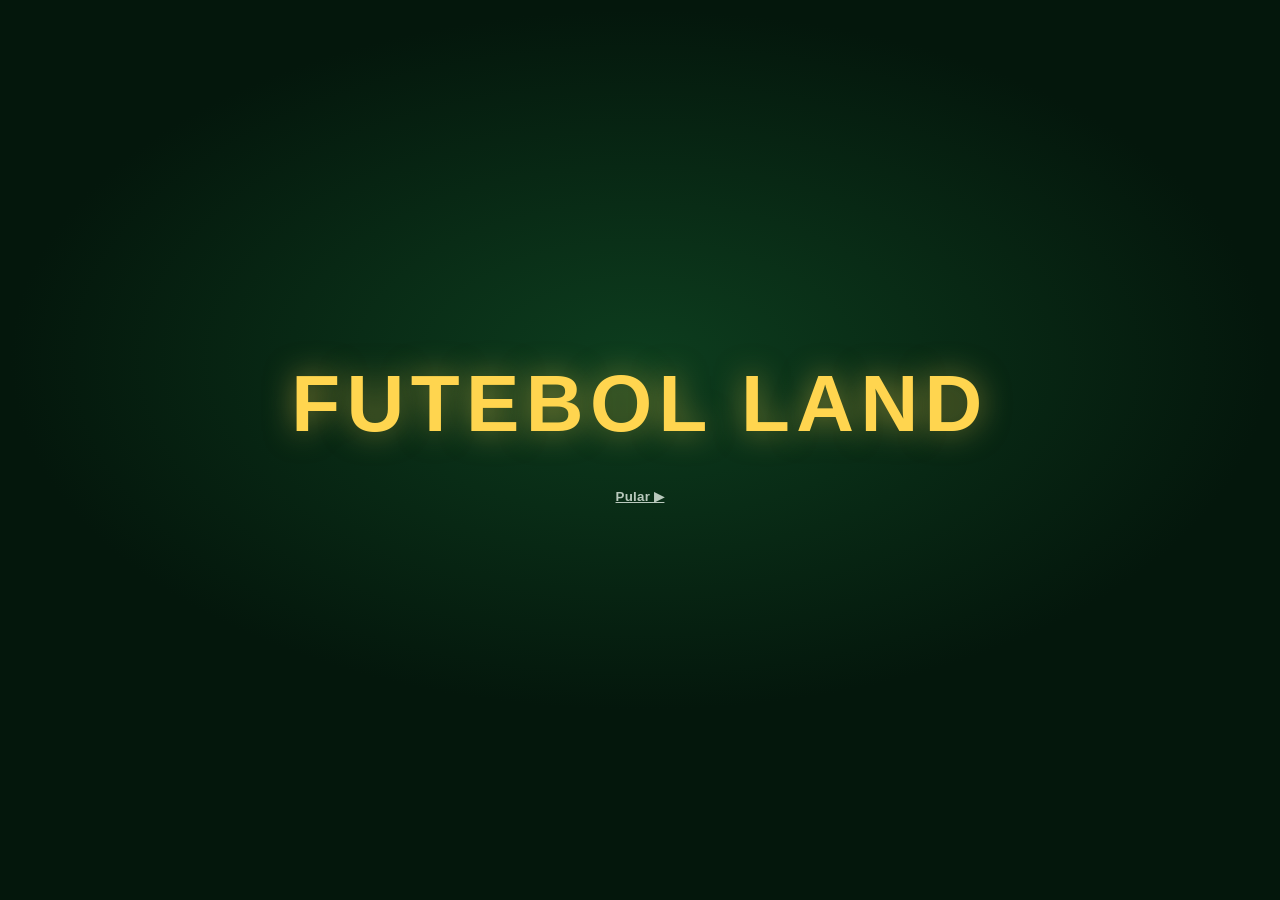
<file: index.html>
<!doctype html>
<html lang="pt-BR">
<head>
  <meta charset="UTF-8" />
  <meta name="viewport" content="width=device-width, initial-scale=1.0" />
  <title>Futebol Land</title>
  <meta name="description" content="Futebol Land — crie seu clube, jogue partidas e viva uma carreira no futebol, direto do navegador." />
  <link rel="icon" href="data:image/svg+xml,<svg xmlns=%22http://www.w3.org/2000/svg%22 viewBox=%220 0 100 100%22><text y=%22.9em%22 font-size=%2290%22>⚽</text></svg>" />
  <link rel="stylesheet" href="css/style.css" />
</head>
<body>

  <!-- ===================== SPLASH ===================== -->
  <section id="screen-splash" class="screen active">
    <div class="splash-wrap">
      <div class="splash-stage stage-logo">FUTEBOL LAND</div>
      <button id="splash-skip" class="btn-link">Pular ▶</button>
    </div>
  </section>

  <!-- ===================== MAIN MENU ===================== -->
  <section id="screen-main-menu" class="screen">
    <div class="menu-wrap">
      <h1 class="game-title">FUTEBOL LAND</h1>
      <p class="game-subtitle">Aperte START para jogar</p>
      <nav class="menu-list">
        <a href="arena.html" class="menu-btn menu-btn-highlight">⚽ Jogar Agora (Arcade)</a>
        <button id="menu-career" class="menu-btn">Modo Carreira</button>
        <button id="menu-create-club" class="menu-btn">Crie seu Clube</button>
        <button id="menu-quick-match" class="menu-btn">Jogo Rápido (simulado)</button>
        <button id="menu-online" class="menu-btn">Online</button>
        <button id="menu-tournaments" class="menu-btn">Torneios</button>
        <button id="menu-training" class="menu-btn">Treino</button>
        <button id="menu-settings" class="menu-btn">Configurações</button>
        <button id="menu-credits" class="menu-btn">Créditos</button>
        <button id="menu-exit" class="menu-btn menu-btn-quiet">Sair</button>
      </nav>
      <p id="menu-exit-note" class="menu-exit-note" hidden>Obrigado por jogar Futebol Land! Você pode fechar esta aba quando quiser. ⚽</p>
    </div>
  </section>

  <!-- ===================== QUICK MATCH ===================== -->
  <section id="screen-quick-match" class="screen">
    <div class="screen-wrap">
      <header class="screen-header">
        <h2>Jogo Rápido</h2>
      </header>

      <div class="qm-setup">
        <div class="qm-picker">
          <div class="qm-team-picker">
            <div id="qm-home-preview" class="team-preview"></div>
            <label for="qm-home">Time da Casa</label>
            <select id="qm-home"></select>
          </div>
          <div class="qm-vs">×</div>
          <div class="qm-team-picker">
            <div id="qm-away-preview" class="team-preview"></div>
            <label for="qm-away">Time Visitante</label>
            <select id="qm-away"></select>
          </div>
        </div>
        <div class="screen-actions">
          <button id="qm-start" class="btn-primary">Apitar Início ⚽</button>
          <button id="qm-back-setup" class="btn-secondary">Voltar</button>
        </div>
      </div>

      <div class="qm-live" hidden>
        <div class="scoreboard">
          <div class="scoreboard-team">
            <span id="qm-name-home">—</span>
            <span id="qm-score-home">0</span>
          </div>
          <div id="qm-clock" class="scoreboard-clock">0'</div>
          <div class="scoreboard-team">
            <span id="qm-score-away">0</span>
            <span id="qm-name-away">—</span>
          </div>
        </div>
        <div id="qm-log" class="match-log"></div>
        <div class="screen-actions">
          <button id="qm-speed" class="btn-secondary">Velocidade x1</button>
          <button id="qm-skip" class="btn-secondary">Pular para o fim</button>
          <button id="qm-rematch" class="btn-primary" hidden>Nova Partida</button>
          <button id="qm-back-live" class="btn-secondary">Voltar</button>
        </div>
      </div>
    </div>
  </section>

  <!-- ===================== CREATE CLUB ===================== -->
  <section id="screen-create-club" class="screen">
    <div class="screen-wrap">
      <header class="screen-header">
        <h2>Crie seu Clube</h2>
      </header>

      <form id="create-club-form" class="cc-grid">
        <div class="cc-fields">
          <label>Nome do clube
            <input id="cc-name" type="text" maxlength="30" required placeholder="Ex: Vini FC" />
          </label>
          <label>Cidade
            <input id="cc-city" type="text" maxlength="24" placeholder="Ex: Nova Esperança" />
          </label>
          <label>País
            <select id="cc-country"></select>
          </label>
          <label>Estádio
            <input id="cc-stadium" type="text" maxlength="30" placeholder="Ex: Arena Vini" />
          </label>
          <div class="cc-colors">
            <label>Cor primária <input id="cc-primary" type="color" value="#1b5e20" /></label>
            <label>Cor secundária <input id="cc-secondary" type="color" value="#ffd600" /></label>
          </div>
          <label>Escudo
            <div id="cc-emblem-picker" class="emblem-picker"></div>
          </label>
          <label>Força do elenco: <span id="cc-strength-label">70</span>
            <input id="cc-strength" type="range" min="45" max="90" value="70" />
          </label>
          <div class="screen-actions">
            <button type="submit" class="btn-primary">Fundar Clube</button>
            <button type="button" id="cc-back" class="btn-secondary">Voltar</button>
          </div>
        </div>
        <div class="cc-preview-col">
          <div id="cc-preview" class="team-preview big"></div>
          <p class="muted">Pré-visualização do escudo</p>
        </div>
      </form>

      <h3>Meus Clubes</h3>
      <div id="cc-list" class="club-list"></div>
    </div>
  </section>

  <!-- ===================== CAREER ===================== -->
  <section id="screen-career" class="screen">
    <div class="screen-wrap">
      <header class="screen-header">
        <h2>Modo Carreira</h2>
      </header>

      <div class="career-setup">
        <label>Escolha seu clube
          <select id="career-club"></select>
        </label>
        <label>Campeonato
          <select id="career-competition"></select>
        </label>
        <label>Nome do técnico
          <input id="career-manager-name" type="text" maxlength="24" placeholder="Seu nome" />
        </label>
        <div class="screen-actions">
          <button id="career-start" class="btn-primary">Começar Carreira</button>
          <button id="career-back-setup" class="btn-secondary">Voltar</button>
        </div>
      </div>

      <div class="career-dashboard" hidden>
        <div id="career-club-header" class="career-club-header"></div>
        <p id="career-season-info" class="career-info"></p>
        <p id="career-money-info" class="career-info"></p>
        <p id="career-fixture-info" class="career-info career-fixture"></p>
        <div class="screen-actions">
          <button id="career-play-round" class="btn-primary">Jogar Rodada</button>
          <button id="career-new" class="btn-secondary">Nova Carreira</button>
          <button id="career-back-dashboard" class="btn-secondary">Voltar ao Menu</button>
        </div>

        <div id="career-league-view">
          <h3>Classificação</h3>
          <div class="table-scroll">
            <table class="standings-table">
              <thead>
                <tr><th>#</th><th>Clube</th><th>J</th><th>V</th><th>E</th><th>D</th><th>GP</th><th>GC</th><th>SG</th><th>Pts</th></tr>
              </thead>
              <tbody id="career-standings-body"></tbody>
            </table>
          </div>
        </div>

        <div id="career-groups-view" hidden>
          <h3>Fase de Grupos</h3>
          <div id="career-groups" class="career-groups"></div>
        </div>

        <div id="career-bracket-view" hidden>
          <h3 id="career-bracket-title">Mata-mata</h3>
          <div id="career-bracket" class="career-bracket"></div>
        </div>

        <div class="career-columns">
          <div id="career-history-col">
            <h3>Últimas rodadas</h3>
            <div id="career-history" class="career-history"></div>
          </div>
          <div>
            <h3>Taças</h3>
            <div id="career-trophies" class="career-trophies"></div>
          </div>
        </div>
      </div>

      <div class="career-match" hidden>
        <div class="scoreboard">
          <div class="scoreboard-team">
            <span id="career-name-home">—</span>
            <span id="career-score-home">0</span>
          </div>
          <div id="career-clock" class="scoreboard-clock">0'</div>
          <div class="scoreboard-team">
            <span id="career-score-away">0</span>
            <span id="career-name-away">—</span>
          </div>
        </div>
        <div id="career-log" class="match-log"></div>
        <div class="screen-actions">
          <button id="career-match-skip" class="btn-secondary">Pular para o fim</button>
          <button id="career-match-continue" class="btn-primary" hidden>Continuar</button>
        </div>
      </div>
    </div>
  </section>

  <!-- ===================== ONLINE (stub) ===================== -->
  <section id="screen-online" class="screen">
    <div class="screen-wrap stub-screen">
      <header class="screen-header"><h2>Online</h2></header>
      <p>🌐 O modo online (partidas contra outros jogadores, clubes online, ranking e temporadas) está planejado no design original do FutebolLand, mas depende de um servidor multiplayer que este site ainda não tem.</p>
      <p class="muted">Estruturas previstas: Matchmaking, FriendSystem, ClubOnline, ChatSystem, RankingSystem, SeasonSystem, TournamentSystem, AntiCheat.</p>
      <div class="screen-actions">
        <button class="btn-secondary back-to-menu">Voltar</button>
      </div>
    </div>
  </section>

  <!-- ===================== TOURNAMENTS (stub) ===================== -->
  <section id="screen-tournaments" class="screen">
    <div class="screen-wrap stub-screen">
      <header class="screen-header"><h2>Torneios</h2></header>
      <p>🏆 Em breve: dispute a <strong>Copa Futebol Land</strong> em chaveamento eliminatório entre todos os clubes do banco de dados (incluindo os que você criar).</p>
      <div class="screen-actions">
        <button class="btn-secondary back-to-menu">Voltar</button>
      </div>
    </div>
  </section>

  <!-- ===================== TRAINING (stub) ===================== -->
  <section id="screen-training" class="screen">
    <div class="screen-wrap stub-screen">
      <header class="screen-header"><h2>Treino</h2></header>
      <p>🏃 Em breve: sessões de treino para evoluir os atributos dos seus jogadores (ritmo, finalização, passe, drible, defesa e físico) entre as rodadas da Carreira.</p>
      <div class="screen-actions">
        <button class="btn-secondary back-to-menu">Voltar</button>
      </div>
    </div>
  </section>

  <!-- ===================== SETTINGS ===================== -->
  <section id="screen-settings" class="screen">
    <div class="screen-wrap">
      <header class="screen-header"><h2>Configurações</h2></header>

      <label class="setting-row">Volume da música: <span id="set-music-label">70%</span>
        <input id="set-music" type="range" min="0" max="100" value="70" />
      </label>
      <label class="setting-row">Volume dos efeitos: <span id="set-sfx-label">80%</span>
        <input id="set-sfx" type="range" min="0" max="100" value="80" />
      </label>

      <p class="setting-row">Dificuldade</p>
      <div id="set-difficulty-ladder" class="difficulty-ladder"></div>

      <div class="screen-actions">
        <button id="set-back" class="btn-primary">Voltar</button>
        <button id="set-reset" class="btn-secondary danger">Apagar todos os dados salvos</button>
      </div>
    </div>
  </section>

  <!-- ===================== CREDITS ===================== -->
  <section id="screen-credits" class="screen">
    <div class="screen-wrap stub-screen">
      <header class="screen-header"><h2>Créditos</h2></header>
      <p><strong>Futebol Land</strong> — versão site, adaptada da estrutura original do projeto em Unity.</p>
      <ul class="credits-list">
        <li>Design &amp; Concept — Vini</li>
        <li>Engenharia do site &amp; simulação de partidas — Claude</li>
        <li>Menu, Carreira, Criação de Clube, Jogo Rápido, Banco de Dados</li>
      </ul>
      <p class="muted">Estrutura original: Assets, Scripts (Menu, Career, OpenWorld, Clubs, Players, Match, Online, Save), Scenes e Database, mantidos como referência de arquitetura para esta versão web.</p>
      <div class="screen-actions">
        <button class="btn-secondary back-to-menu">Voltar</button>
      </div>
    </div>
  </section>

  <script type="module" src="js/main.js"></script>
</body>
</html>
</file>
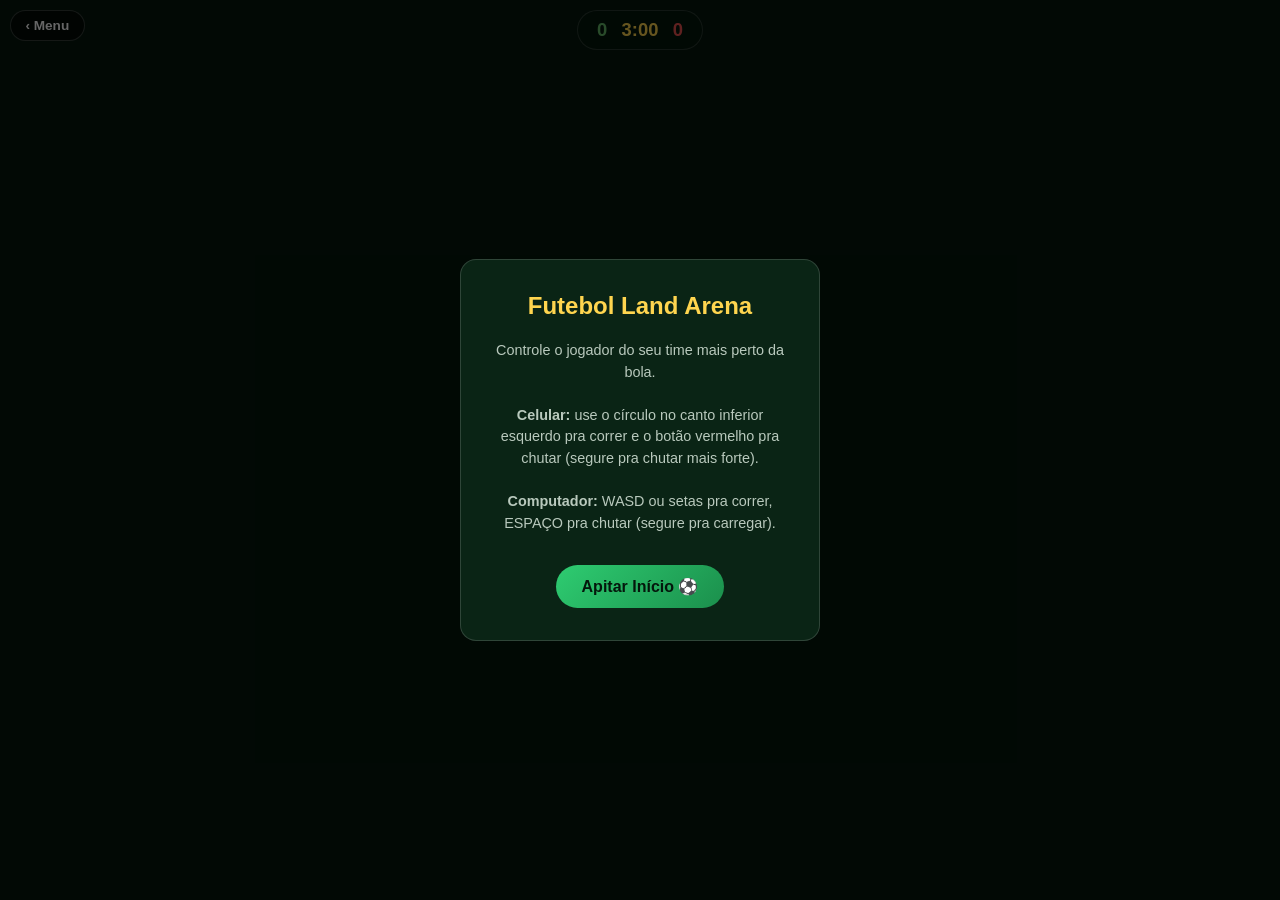
<file: arena.html>
<!doctype html>
<html lang="pt-BR">
<head>
  <meta charset="UTF-8" />
  <meta name="viewport" content="width=device-width, initial-scale=1.0, viewport-fit=cover, user-scalable=no" />
  <title>Futebol Land Arena</title>
  <meta name="description" content="Futebol Land Arena — futebol arcade em tempo real, direto do navegador." />
  <link rel="icon" href="data:image/svg+xml,<svg xmlns=%22http://www.w3.org/2000/svg%22 viewBox=%220 0 100 100%22><text y=%22.9em%22 font-size=%2290%22>⚽</text></svg>" />
  <style>
    :root { color-scheme: dark; }
    * { box-sizing: border-box; -webkit-tap-highlight-color: transparent; }
    html, body {
      margin: 0; padding: 0; width: 100%; height: 100%;
      background: #04170c; overflow: hidden; overscroll-behavior: none;
      font-family: "Segoe UI", Roboto, Arial, sans-serif; color: #eef7f0;
      touch-action: none;
    }
    #stage {
      position: relative; width: 100vw; height: 100dvh;
      display: flex; align-items: center; justify-content: center;
    }
    canvas { display: block; width: 100%; height: 100%; touch-action: none; }

    .hud {
      position: absolute; top: 0; left: 0; right: 0;
      display: flex; justify-content: center; padding-top: 10px;
      pointer-events: none;
    }
    .scoreboard {
      background: rgba(4, 23, 12, 0.82);
      border: 1px solid rgba(255,255,255,0.15);
      border-radius: 999px;
      padding: 0.5rem 1.2rem;
      display: flex; align-items: center; gap: 0.9rem;
      font-weight: 800; font-size: 1.15rem;
      backdrop-filter: blur(4px);
    }
    .scoreboard .home { color: #66bb6a; }
    .scoreboard .away { color: #ef5350; }
    .scoreboard .clock { color: #ffd54f; font-variant-numeric: tabular-nums; }

    #back-btn {
      position: absolute; top: 10px; left: 10px;
      background: rgba(0,0,0,0.5); color: #fff; border: 1px solid rgba(255,255,255,0.2);
      border-radius: 999px; padding: 0.45rem 0.9rem; font-weight: 700; font-size: 0.85rem;
      text-decoration: none;
    }

    .joystick-base {
      position: absolute; bottom: 26px; left: 26px;
      width: 110px; height: 110px; border-radius: 50%;
      background: rgba(255,255,255,0.08);
      border: 2px solid rgba(255,255,255,0.3);
      touch-action: none;
    }
    .joystick-knob {
      position: absolute; top: 50%; left: 50%;
      width: 48px; height: 48px; border-radius: 50%;
      background: rgba(46, 204, 113, 0.85);
      border: 2px solid #fff;
      transform: translate(-50%, -50%);
      pointer-events: none;
    }
    .kick-btn {
      position: absolute; bottom: 34px; right: 30px;
      width: 84px; height: 84px; border-radius: 50%;
      background: rgba(229, 57, 53, 0.75);
      border: 2px solid #fff; color: #fff; font-weight: 800; font-size: 0.85rem;
      touch-action: none; display: flex; align-items: center; justify-content: center;
      text-align: center; line-height: 1.1;
    }
    .kick-btn.pressed { background: rgba(255, 213, 79, 0.9); color: #04170c; }

    .touch-only { display: none; }
    @media (pointer: coarse) {
      .touch-only { display: block; }
    }

    .overlay {
      position: absolute; inset: 0; display: flex; align-items: center; justify-content: center;
      background: rgba(0,0,0,0.6); text-align: center; padding: 1.5rem;
    }
    .overlay-card {
      background: #0a2415; border: 1px solid rgba(255,255,255,0.15); border-radius: 16px;
      padding: 2rem 1.75rem; max-width: 360px;
    }
    .overlay h2 { margin-top: 0; color: #ffd54f; }
    .overlay p { color: #b9c9bd; font-size: 0.9rem; line-height: 1.5; }
    .overlay button {
      margin-top: 1rem; border: none; border-radius: 999px; padding: 0.75rem 1.6rem;
      font-weight: 800; background: linear-gradient(135deg, #2ecc71, #1b8f4c); color: #04170c;
      font-size: 1rem;
    }
    [hidden] { display: none !important; }

    .rotate-overlay {
      position: fixed; inset: 0; z-index: 50;
      background: #04170c;
      display: none;
      align-items: center; justify-content: center;
      text-align: center; padding: 2rem;
    }
    .rotate-overlay .icon {
      font-size: 3.5rem;
      display: block;
      margin-bottom: 1rem;
      animation: rotate-hint 1.6s ease-in-out infinite;
    }
    .rotate-overlay p {
      color: #b9c9bd; font-size: 1rem; max-width: 280px; margin: 0 auto;
    }
    @keyframes rotate-hint {
      0%, 100% { transform: rotate(0deg); }
      50% { transform: rotate(90deg); }
    }
    @media (orientation: portrait) and (max-width: 900px) {
      .rotate-overlay { display: flex; }
      #stage { visibility: hidden; }
    }
  </style>
</head>
<body>
  <div class="rotate-overlay" id="rotate-overlay">
    <div>
      <span class="icon">📱</span>
      <p>Gire seu celular na horizontal pra jogar. O campo fica bem melhor assim!</p>
    </div>
  </div>

  <div id="stage">
    <canvas id="canvas"></canvas>

    <a href="index.html" id="back-btn">‹ Menu</a>

    <div class="hud">
      <div class="scoreboard">
        <span class="home" id="score-home">0</span>
        <span class="clock" id="clock">3:00</span>
        <span class="away" id="score-away">0</span>
      </div>
    </div>

    <div class="joystick-base touch-only" id="joy-base">
      <div class="joystick-knob" id="joy-knob"></div>
    </div>
    <div class="kick-btn touch-only" id="kick-btn">CHUTAR</div>

    <div class="overlay" id="start-overlay">
      <div class="overlay-card">
        <h2>Futebol Land Arena</h2>
        <p>
          Controle o jogador do seu time mais perto da bola.<br /><br />
          <strong>Celular:</strong> use o círculo no canto inferior esquerdo pra correr e o botão vermelho pra chutar (segure pra chutar mais forte).<br /><br />
          <strong>Computador:</strong> WASD ou setas pra correr, ESPAÇO pra chutar (segure pra carregar).
        </p>
        <button id="start-btn">Apitar Início ⚽</button>
      </div>
    </div>

    <div class="overlay" id="end-overlay" hidden>
      <div class="overlay-card">
        <h2 id="end-title">Fim de jogo!</h2>
        <p id="end-score"></p>
        <button id="restart-btn">Jogar de novo</button>
      </div>
    </div>
  </div>

  <script type="module" src="js/arcade/main.js"></script>
</body>
</html>
</file>
<file: css/style.css>
:root {
  --pitch-dark: #04170c;
  --pitch: #0c2f18;
  --pitch-light: #145c2c;
  --accent: #2ecc71;
  --accent-dark: #1b8f4c;
  --gold: #ffd54f;
  --red: #e53935;
  --ink: #eef7f0;
  --ink-dim: #b9c9bd;
  --panel: rgba(6, 26, 14, 0.82);
  --panel-solid: #0a2415;
  --border: rgba(255, 255, 255, 0.12);
  --radius: 14px;
  font-size: 16px;
}

* {
  box-sizing: border-box;
}

html, body {
  margin: 0;
  padding: 0;
  min-height: 100%;
}

body {
  font-family: "Segoe UI", Roboto, "Helvetica Neue", Arial, sans-serif;
  color: var(--ink);
  background:
    radial-gradient(1200px 700px at 50% -10%, #123d20 0%, transparent 60%),
    repeating-linear-gradient(
      90deg,
      var(--pitch) 0px,
      var(--pitch) 60px,
      var(--pitch-light) 60px,
      var(--pitch-light) 120px
    );
  background-attachment: fixed;
  min-height: 100vh;
}

button {
  font-family: inherit;
  cursor: pointer;
}

a {
  color: var(--accent);
}

/* ===================== SCREENS ===================== */
.screen {
  display: none;
  min-height: 100vh;
  padding: 2rem 1.25rem 4rem;
  animation: fadeIn 0.35s ease;
}
.screen.active {
  display: block;
}

@keyframes fadeIn {
  from { opacity: 0; transform: translateY(6px); }
  to { opacity: 1; transform: translateY(0); }
}

.screen-wrap {
  max-width: 900px;
  margin: 0 auto;
  background: var(--panel);
  border: 1px solid var(--border);
  border-radius: var(--radius);
  padding: 1.75rem;
  backdrop-filter: blur(6px);
  box-shadow: 0 20px 50px rgba(0,0,0,0.35);
}

.screen-header {
  border-bottom: 2px solid var(--accent-dark);
  padding-bottom: 0.75rem;
  margin-bottom: 1.25rem;
}
.screen-header h2 {
  margin: 0;
  letter-spacing: 0.04em;
  text-transform: uppercase;
  color: var(--gold);
}

.screen-actions {
  display: flex;
  gap: 0.75rem;
  flex-wrap: wrap;
  margin-top: 1.25rem;
}

.muted {
  color: var(--ink-dim);
  font-size: 0.9rem;
}

/* ===================== BUTTONS ===================== */
.btn-primary, .btn-secondary, .btn-small, .btn-link {
  border-radius: 999px;
  border: none;
  padding: 0.75rem 1.5rem;
  font-weight: 700;
  letter-spacing: 0.02em;
  transition: transform 0.12s ease, box-shadow 0.12s ease, filter 0.12s ease;
}
.btn-primary {
  background: linear-gradient(135deg, var(--accent), var(--accent-dark));
  color: #04170c;
  box-shadow: 0 8px 20px rgba(46, 204, 113, 0.35);
}
.btn-secondary {
  background: rgba(255,255,255,0.08);
  color: var(--ink);
  border: 1px solid var(--border);
}
.btn-secondary.danger, .btn-small.danger {
  border-color: rgba(229, 57, 53, 0.6);
  color: #ff8a80;
}
.btn-small {
  padding: 0.4rem 0.9rem;
  font-size: 0.8rem;
  background: rgba(255,255,255,0.08);
  color: var(--ink);
}
.btn-primary:hover, .btn-secondary:hover, .btn-small:hover {
  transform: translateY(-2px);
  filter: brightness(1.08);
}
.btn-link {
  background: none;
  color: var(--ink-dim);
  text-decoration: underline;
  padding: 0.4rem 0.6rem;
}

/* ===================== SPLASH ===================== */
#screen-splash {
  background:
    radial-gradient(900px 500px at 50% 40%, #0d3d1e 0%, #04170c 70%);
}
#screen-splash.active {
  display: flex;
  align-items: center;
  justify-content: center;
}
.splash-wrap {
  text-align: center;
}
.splash-stage {
  font-size: clamp(1.4rem, 5vw, 3rem);
  font-weight: 800;
  letter-spacing: 0.08em;
  text-transform: uppercase;
  color: var(--gold);
  text-shadow: 0 0 30px rgba(255, 213, 79, 0.5);
  min-height: 4rem;
  animation: pulse 1.1s ease-in-out infinite;
}
.stage-logo { color: var(--gold); font-size: clamp(2.2rem, 8vw, 5rem); }
.stage-crowd { color: var(--accent); }
.stage-stadium { color: #fff59d; }
.stage-players { color: var(--accent); }

@keyframes pulse {
  0%, 100% { transform: scale(1); opacity: 1; }
  50% { transform: scale(1.03); opacity: 0.85; }
}

.splash-wrap .btn-link {
  margin-top: 2rem;
}

/* ===================== MAIN MENU ===================== */
#screen-main-menu {
  display: none;
  align-items: center;
  justify-content: center;
}
#screen-main-menu.active {
  display: flex;
}
.menu-wrap {
  text-align: center;
  width: 100%;
  max-width: 420px;
}
.game-title {
  font-size: clamp(2.2rem, 8vw, 3.4rem);
  margin: 0;
  letter-spacing: 0.1em;
  color: var(--gold);
  text-shadow: 0 0 24px rgba(255, 213, 79, 0.45);
}
.game-subtitle {
  color: var(--ink-dim);
  margin-top: 0.25rem;
  margin-bottom: 2rem;
  letter-spacing: 0.05em;
}
.menu-list {
  display: flex;
  flex-direction: column;
  gap: 0.6rem;
}
.menu-btn {
  display: block;
  background: var(--panel-solid);
  border: 1px solid var(--border);
  color: var(--ink);
  padding: 0.85rem 1rem;
  border-radius: 10px;
  font-size: 1.05rem;
  font-weight: 600;
  letter-spacing: 0.03em;
  text-align: center;
  text-decoration: none;
  transition: transform 0.12s ease, background 0.12s ease, border-color 0.12s ease;
}
.menu-btn:hover {
  transform: translateX(4px);
  background: rgba(46, 204, 113, 0.18);
  border-color: var(--accent);
}
.menu-btn-quiet {
  opacity: 0.75;
  margin-top: 0.5rem;
}
.menu-btn-highlight {
  background: linear-gradient(135deg, var(--accent), var(--accent-dark));
  color: #04170c;
  border-color: transparent;
  font-weight: 800;
  box-shadow: 0 8px 20px rgba(46, 204, 113, 0.35);
}
.menu-btn-highlight:hover {
  background: linear-gradient(135deg, var(--accent), var(--accent-dark));
  filter: brightness(1.08);
}
.menu-exit-note {
  margin-top: 1rem;
  color: var(--gold);
}

/* ===================== FORMS ===================== */
label {
  display: block;
  margin-bottom: 1rem;
  font-weight: 600;
  color: var(--ink-dim);
  font-size: 0.9rem;
}
input[type="text"], input[type="number"], select {
  display: block;
  width: 100%;
  margin-top: 0.35rem;
  padding: 0.6rem 0.75rem;
  border-radius: 8px;
  border: 1px solid var(--border);
  background: rgba(255,255,255,0.06);
  color: var(--ink);
  font-size: 1rem;
}
input[type="range"] {
  width: 100%;
  margin-top: 0.5rem;
  accent-color: var(--accent);
}
input[type="color"] {
  width: 3rem;
  height: 2.2rem;
  border: none;
  background: none;
  vertical-align: middle;
  margin-left: 0.5rem;
}
select {
  appearance: none;
}

/* ===================== QUICK MATCH ===================== */
.qm-picker {
  display: flex;
  align-items: center;
  justify-content: center;
  gap: 1.5rem;
  flex-wrap: wrap;
  text-align: center;
}
.qm-team-picker {
  flex: 1;
  min-width: 180px;
}
.qm-vs {
  font-size: 1.8rem;
  color: var(--gold);
  font-weight: 800;
}
.team-preview {
  display: flex;
  justify-content: center;
  margin-bottom: 0.5rem;
}
.team-preview.big svg {
  width: 130px;
  height: 130px;
}

.scoreboard {
  display: flex;
  align-items: center;
  justify-content: space-between;
  background: var(--panel-solid);
  border: 1px solid var(--border);
  border-radius: 10px;
  padding: 1rem 1.25rem;
  margin-bottom: 1rem;
  gap: 1rem;
}
.scoreboard-team {
  flex: 1;
  display: flex;
  align-items: center;
  gap: 0.75rem;
  font-weight: 700;
  font-size: 1.1rem;
}
.scoreboard-team span:last-child {
  font-size: 1.6rem;
  color: var(--gold);
  min-width: 1.6rem;
  text-align: center;
}
.scoreboard-team:last-child {
  justify-content: flex-end;
}
.scoreboard-clock {
  font-weight: 800;
  color: var(--accent);
  font-size: 1.2rem;
  min-width: 3rem;
  text-align: center;
}

.match-log {
  height: 260px;
  overflow-y: auto;
  background: rgba(0,0,0,0.35);
  border: 1px solid var(--border);
  border-radius: 10px;
  padding: 0.75rem 1rem;
  font-size: 0.92rem;
  display: flex;
  flex-direction: column;
  gap: 0.35rem;
}
.log-line {
  padding: 0.25rem 0.4rem;
  border-radius: 6px;
  border-left: 3px solid transparent;
}
.log-line.log-gol {
  color: var(--gold);
  background: rgba(255, 213, 79, 0.1);
  border-left-color: var(--gold);
  font-weight: 700;
}
.log-line.log-amarelo { border-left-color: #fdd835; }
.log-line.log-vermelho { border-left-color: var(--red); color: #ff8a80; }
.log-line.log-fim { color: var(--accent); font-weight: 700; }
.log-line.log-apito, .log-line.log-intervalo { color: var(--ink-dim); font-style: italic; }

/* ===================== CREATE CLUB ===================== */
.cc-grid {
  display: grid;
  grid-template-columns: 2fr 1fr;
  gap: 2rem;
}
.cc-colors {
  display: flex;
  gap: 1.5rem;
}
.cc-colors label {
  display: flex;
  align-items: center;
  gap: 0.5rem;
}
.cc-preview-col {
  display: flex;
  flex-direction: column;
  align-items: center;
  justify-content: flex-start;
  padding-top: 1rem;
}
.emblem-picker {
  display: flex;
  gap: 0.5rem;
  flex-wrap: wrap;
  margin-top: 0.5rem;
}
.emblem-choice {
  background: rgba(255,255,255,0.06);
  border: 2px solid transparent;
  border-radius: 8px;
  padding: 0.25rem;
}
.emblem-choice.selected {
  border-color: var(--accent);
}
.club-list {
  display: flex;
  flex-direction: column;
  gap: 0.5rem;
  margin-top: 0.5rem;
}
.club-row {
  display: flex;
  align-items: center;
  gap: 0.75rem;
  background: var(--panel-solid);
  border: 1px solid var(--border);
  border-radius: 10px;
  padding: 0.5rem 0.75rem;
}
.club-row-info {
  flex: 1;
  display: flex;
  flex-direction: column;
  font-size: 0.85rem;
  color: var(--ink-dim);
}
.club-row-info strong {
  color: var(--ink);
}

/* ===================== CAREER ===================== */
.career-club-header {
  display: flex;
  align-items: center;
  gap: 0.75rem;
  margin-bottom: 0.5rem;
}
.career-info {
  margin: 0.15rem 0;
  color: var(--ink-dim);
}
.career-fixture {
  color: var(--accent);
  font-weight: 700;
}
.table-scroll {
  overflow-x: auto;
}
.standings-table {
  width: 100%;
  border-collapse: collapse;
  margin-top: 0.5rem;
  font-size: 0.9rem;
}
.standings-table th, .standings-table td {
  padding: 0.45rem 0.5rem;
  text-align: center;
  border-bottom: 1px solid var(--border);
}
.standings-table th {
  color: var(--gold);
  text-transform: uppercase;
  font-size: 0.75rem;
}
.standings-table td:nth-child(2) {
  text-align: left;
}
.standings-table tr.is-user {
  background: rgba(46, 204, 113, 0.15);
  font-weight: 700;
}
.career-columns {
  display: grid;
  grid-template-columns: 1fr 1fr;
  gap: 1.5rem;
  margin-top: 1rem;
}
.career-history details {
  background: var(--panel-solid);
  border: 1px solid var(--border);
  border-radius: 8px;
  padding: 0.4rem 0.7rem;
  margin-bottom: 0.4rem;
  font-size: 0.85rem;
}
.history-line {
  padding: 0.15rem 0;
  color: var(--ink-dim);
}
.trophy-row {
  padding: 0.3rem 0;
  font-size: 0.9rem;
}

.career-groups {
  display: grid;
  grid-template-columns: repeat(auto-fit, minmax(240px, 1fr));
  gap: 1rem;
  margin-top: 0.5rem;
}
.career-group h4 {
  margin: 0 0 0.2rem;
  color: var(--gold);
}
.standings-table-compact th, .standings-table-compact td {
  padding: 0.3rem 0.4rem;
  font-size: 0.8rem;
}
.standings-table-compact tr.is-qualifying {
  background: rgba(46, 204, 113, 0.08);
}

.career-bracket {
  display: flex;
  gap: 1.25rem;
  overflow-x: auto;
  margin-top: 0.5rem;
  padding-bottom: 0.5rem;
}
.bracket-round {
  min-width: 220px;
  flex: 0 0 auto;
}
.bracket-round h4 {
  margin: 0 0 0.5rem;
  color: var(--gold);
  font-size: 0.85rem;
  text-transform: uppercase;
}
.bracket-tie {
  display: grid;
  grid-template-columns: 1fr auto 1fr;
  align-items: center;
  gap: 0.4rem;
  background: var(--panel-solid);
  border: 1px solid var(--border);
  border-radius: 8px;
  padding: 0.4rem 0.55rem;
  margin-bottom: 0.5rem;
  font-size: 0.8rem;
}
.bracket-tie.is-user {
  border-color: var(--accent);
}
.bracket-tie span:first-child {
  text-align: right;
}
.bracket-tie .is-winner {
  color: var(--accent);
  font-weight: 700;
}
.bracket-score {
  color: var(--ink-dim);
  font-size: 0.75rem;
  white-space: nowrap;
}

/* ===================== SETTINGS ===================== */
.setting-row {
  margin-bottom: 1.25rem;
}
.difficulty-ladder {
  display: flex;
  gap: 0.5rem;
  flex-wrap: wrap;
  margin-bottom: 1rem;
}
.difficulty-choice {
  background: var(--panel-solid);
  border: 1px solid var(--border);
  color: var(--ink-dim);
  border-radius: 999px;
  padding: 0.5rem 1rem;
  font-weight: 700;
  font-size: 0.85rem;
  letter-spacing: 0.03em;
}
.difficulty-choice.selected {
  background: linear-gradient(135deg, var(--accent), var(--accent-dark));
  color: #04170c;
  border-color: transparent;
}

/* ===================== CREDITS / STUBS ===================== */
.stub-screen p {
  line-height: 1.6;
}
.credits-list {
  line-height: 1.9;
}

/* ===================== RESPONSIVE ===================== */
@media (max-width: 720px) {
  .cc-grid {
    grid-template-columns: 1fr;
  }
  .cc-preview-col {
    order: -1;
  }
  .career-columns {
    grid-template-columns: 1fr;
  }
  .scoreboard {
    flex-direction: column;
  }
  .scoreboard-team:last-child {
    justify-content: flex-start;
  }
}
</file>
